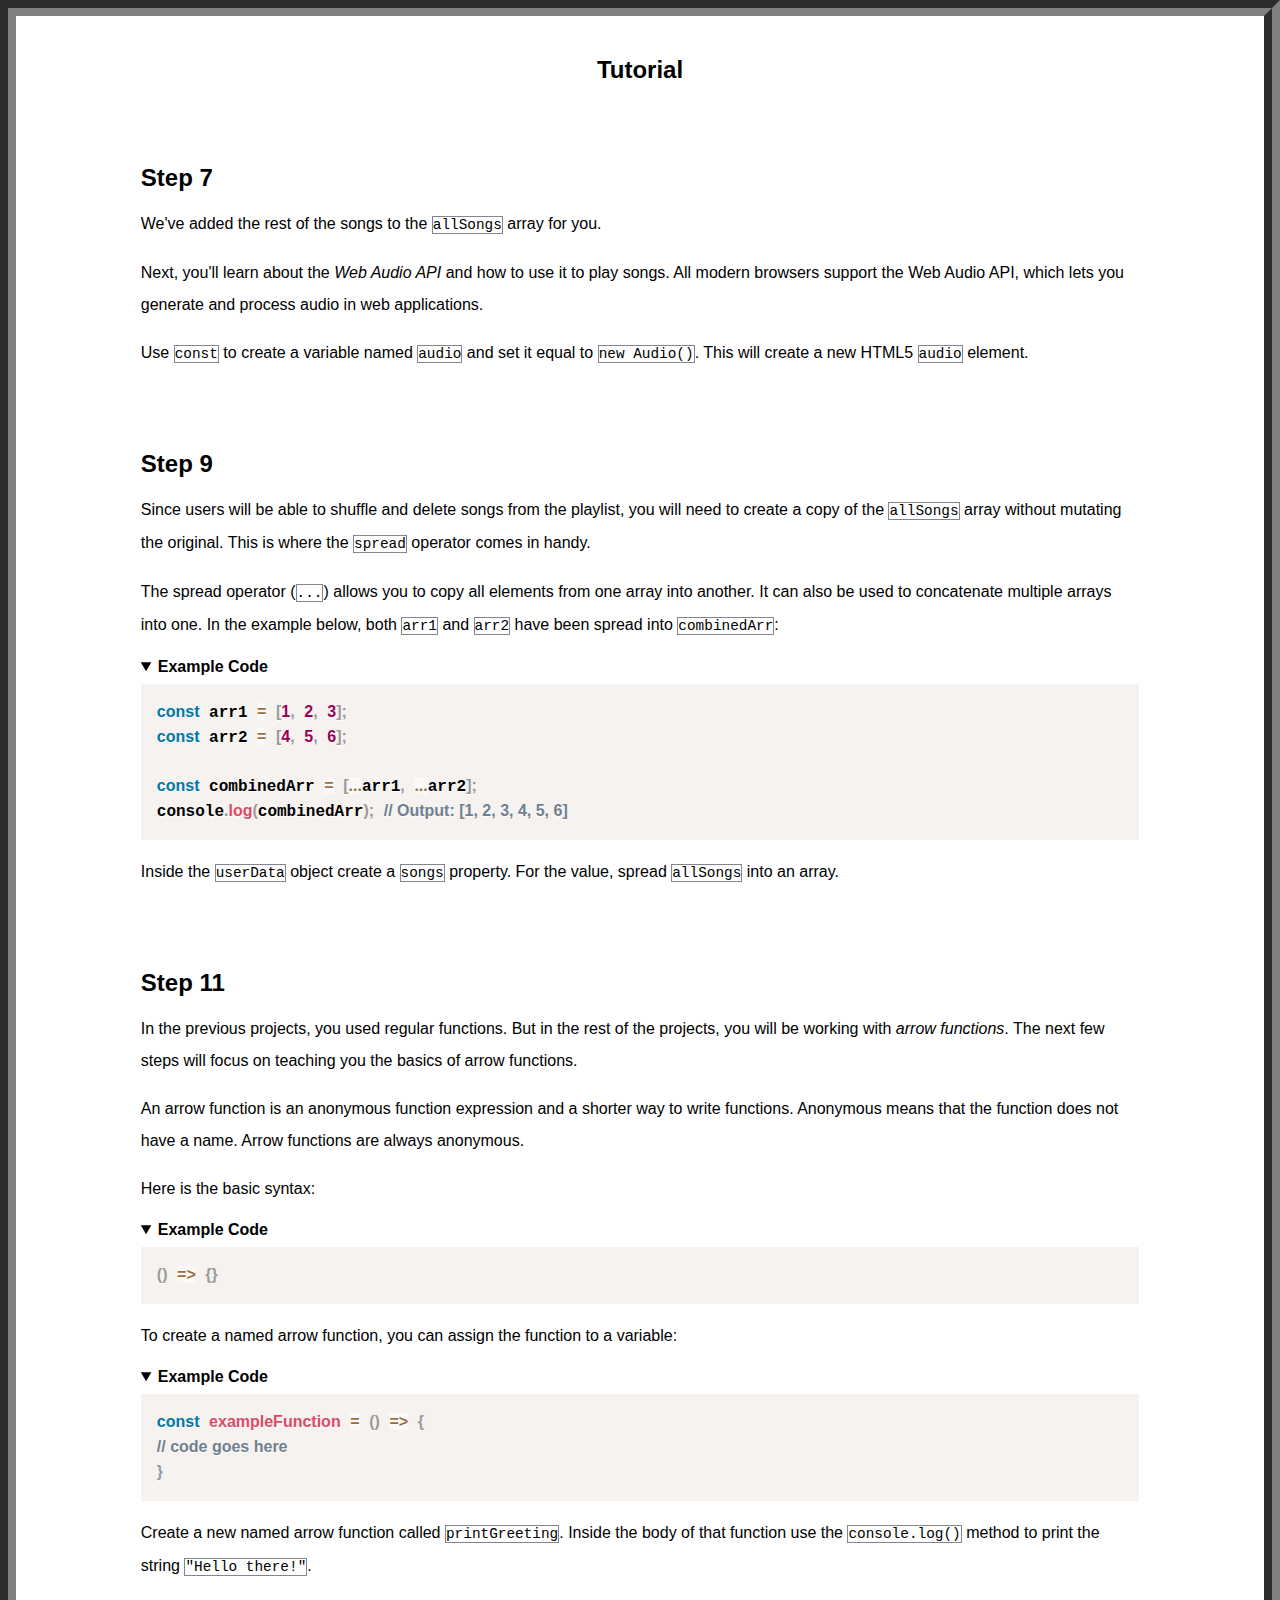
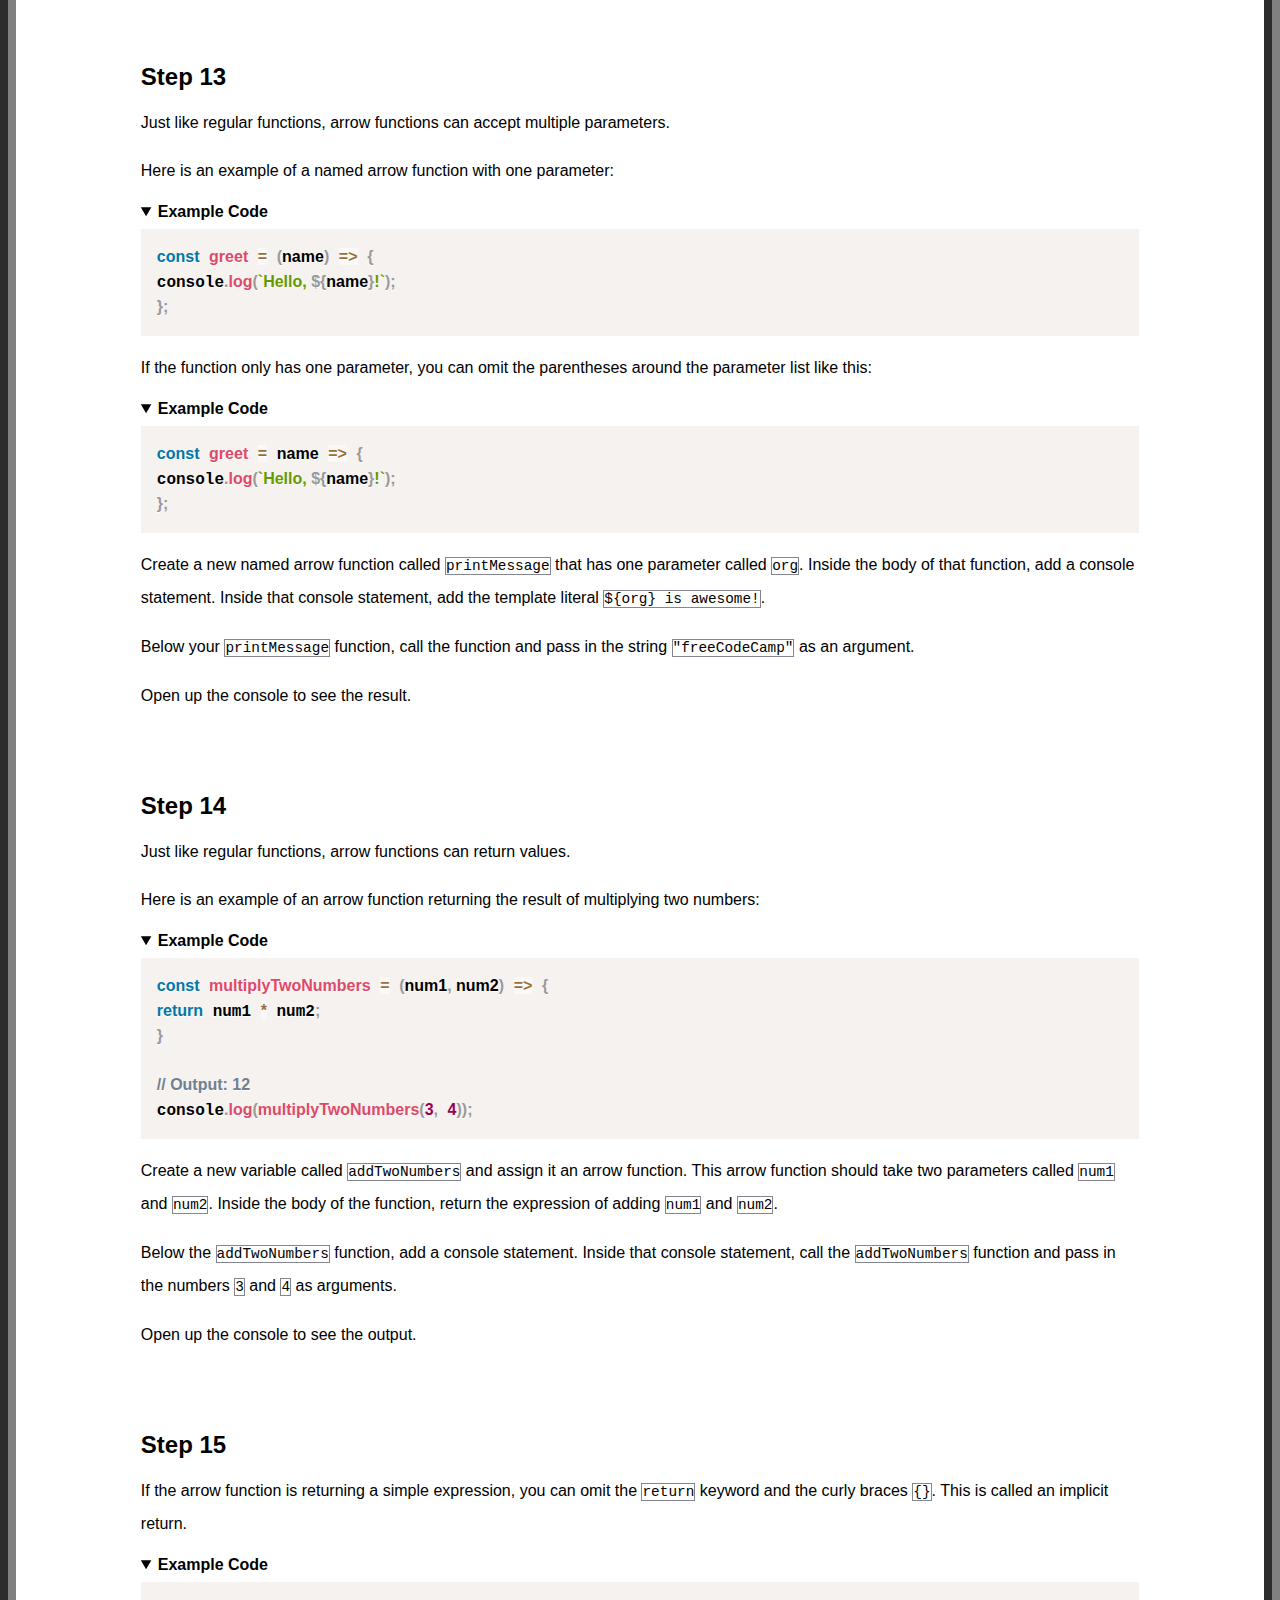
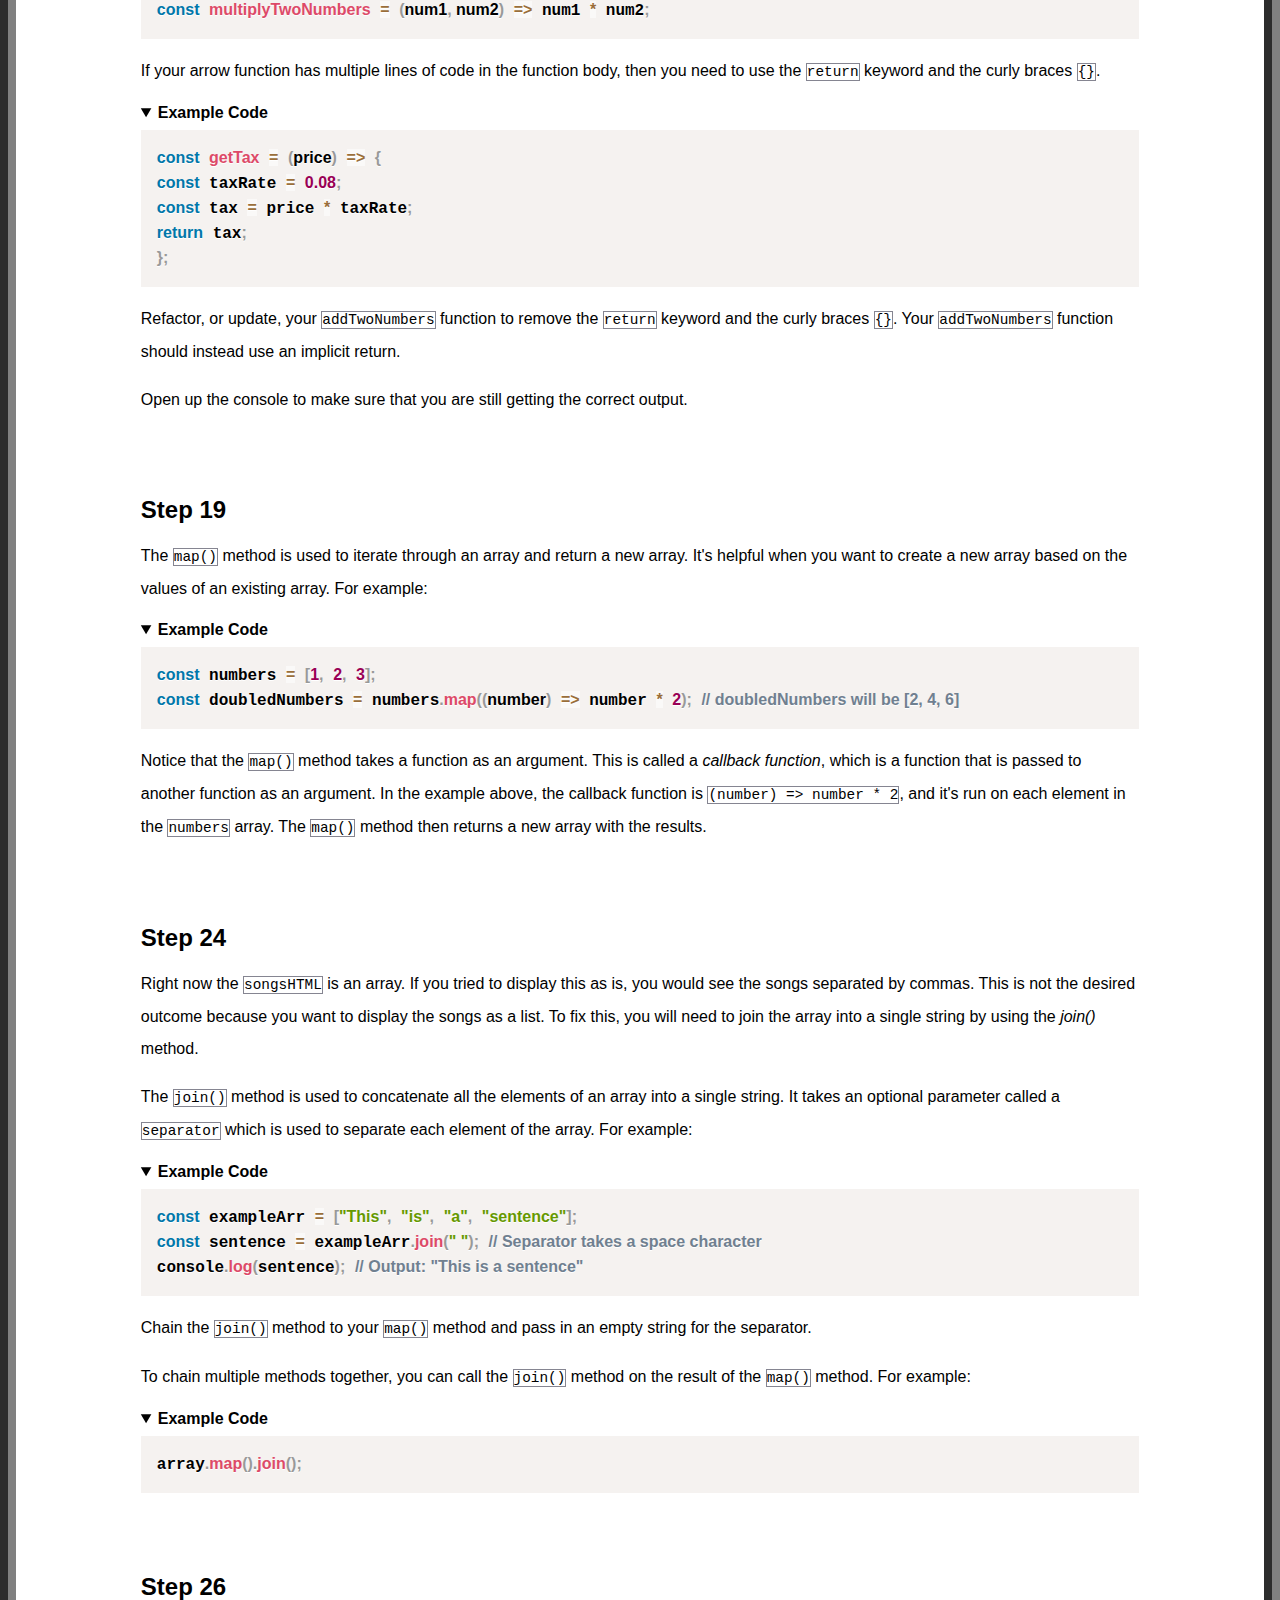
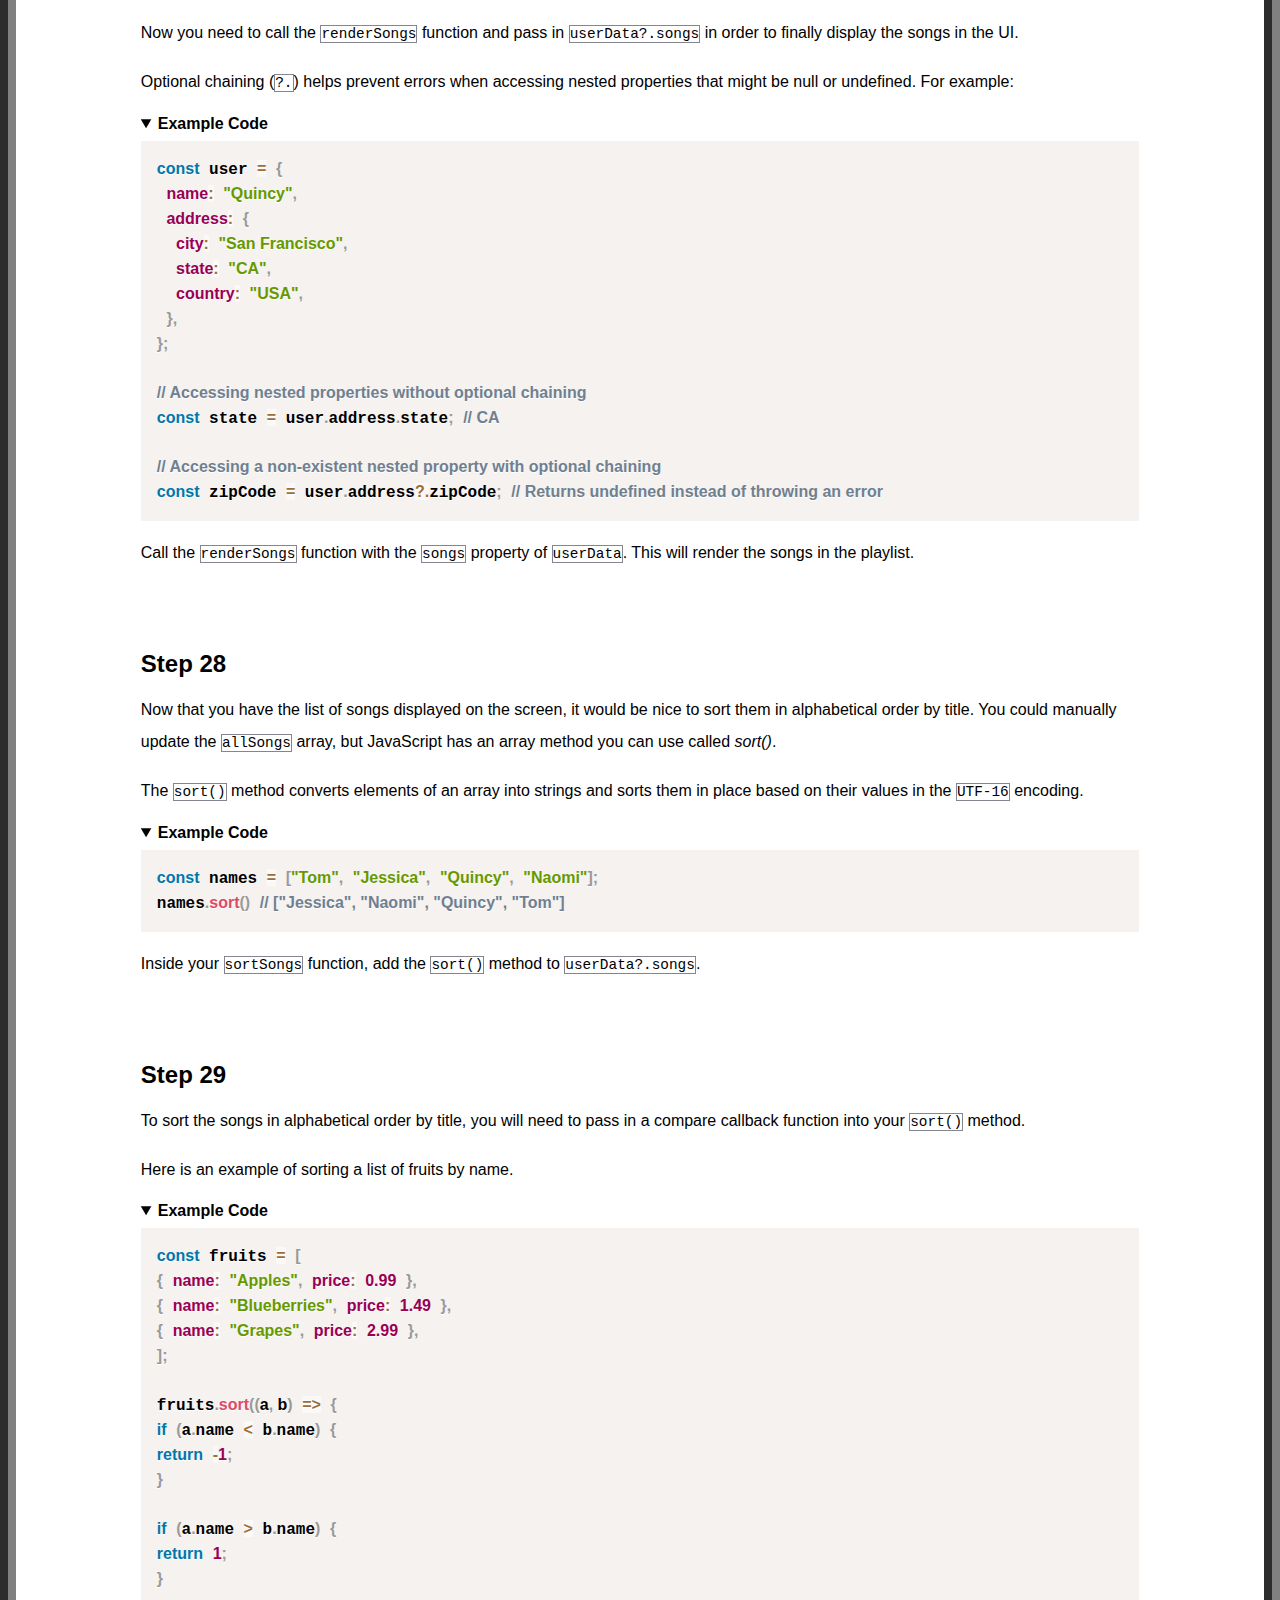
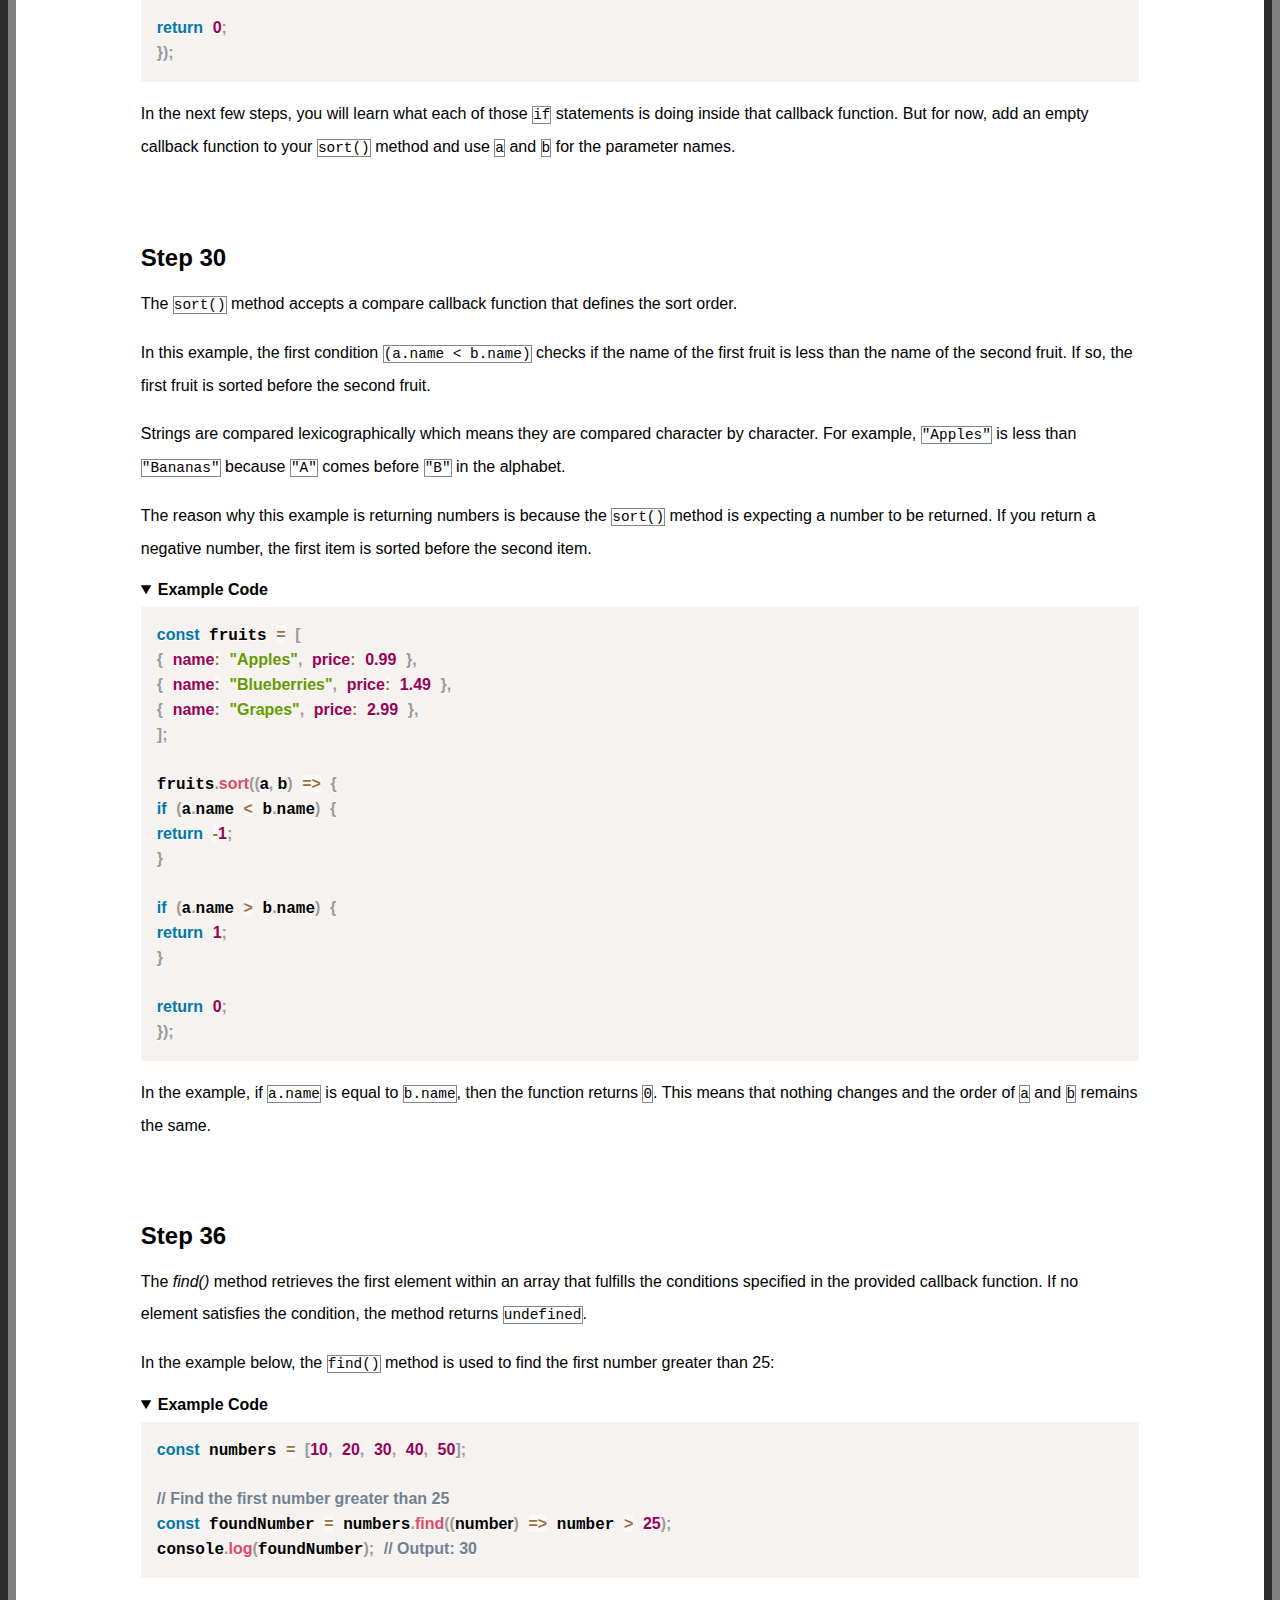
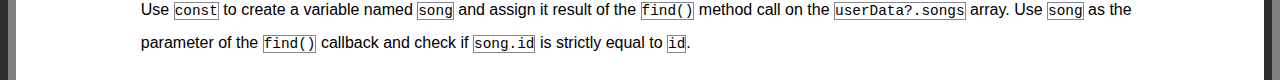
<file: tutorial.html>
<!DOCTYPE html>
<html lang="en">
  <head>
    <meta charset="utf-8">
    <meta name="viewport" content="width=device-width, initial-scale=1.0" />
    <title>Tutorial</title>
    <link rel="stylesheet" href="styles/style-tutorial.css" />
  </head>

  <body>
    <h1 class="main-title">Tutorial</h1>

    <div class="description-container">
      <h1 id="content-start">Step 7</h1>
      <div>
        <section id="description">
          <p>We've added the rest of the songs to the <code>allSongs</code> array for you.</p>
          <p>Next, you'll learn about the <dfn>Web Audio API</dfn> and how to use it to play songs. All modern browsers support the Web Audio API, which lets you generate and process audio in web applications.</p>
          <p>Use <code>const</code> to create a variable named <code>audio</code> and set it equal to <code>new Audio()</code>. This will create a new HTML5 <code>audio</code> element.</p>
        </section>
      </div>
    </div>

    <div class="description-container">
      <h1 id="content-start">Step 9</h1>
      <div>
        <section id="description">
          <p>Since users will be able to shuffle and delete songs from the playlist, you will need to create a copy of the <code>allSongs</code> array without mutating the original. This is where the <code>spread</code> operator comes in handy.</p>
          <p>The spread operator (<code>...</code>) allows you to copy all elements from one array into another. It can also be used to concatenate multiple arrays into one. In the example below, both <code>arr1</code> and <code>arr2</code> have been spread into <code>combinedArr</code>:</p>

          <details class="code-details" open="">
            <summary class="code-details-summary">Example Code</summary>
            <pre class="language-js" tabindex="0" role="region" aria-label="JavaScript code example"><code class="language-js"><span class="token keyword">const</span> arr1 <span class="token operator">=</span> <span class="token punctuation">[</span><span class="token number">1</span><span class="token punctuation">,</span> <span class="token number">2</span><span class="token punctuation">,</span> <span class="token number">3</span><span class="token punctuation">]</span><span class="token punctuation">;</span>
            <span class="token keyword">const</span> arr2 <span class="token operator">=</span> <span class="token punctuation">[</span><span class="token number">4</span><span class="token punctuation">,</span> <span class="token number">5</span><span class="token punctuation">,</span> <span class="token number">6</span><span class="token punctuation">]</span><span class="token punctuation">;</span>
      
            <span class="token keyword">const</span> combinedArr <span class="token operator">=</span> <span class="token punctuation">[</span><span class="token operator">...</span>arr1<span class="token punctuation">,</span> <span class="token operator">...</span>arr2<span class="token punctuation">]</span><span class="token punctuation">;</span>
            console<span class="token punctuation">.</span><span class="token function">log</span><span class="token punctuation">(</span>combinedArr<span class="token punctuation">)</span><span class="token punctuation">;</span> <span class="token comment">// Output: [1, 2, 3, 4, 5, 6]</span></code>
            </pre>
          </details>

          <p>Inside the <code>userData</code> object create a <code>songs</code> property. For the value, spread <code>allSongs</code> into an array.</p>
        </section>
      </div>
    </div>

    <div class="description-container">
      <h1 id="content-start">Step 11</h1>
      <div>
        <section id="description">
          <p>In the previous projects, you used regular functions. But in the rest of the projects, you will be working with <dfn>arrow functions</dfn>. The next few steps will focus on teaching you the basics of arrow functions.</p>
          <p>An arrow function is an anonymous function expression and a shorter way to write functions. Anonymous means that the function does not have a name. Arrow functions are always anonymous.</p>
          <p>Here is the basic syntax:</p>
          
          <details class="code-details" open="">
            <summary class="code-details-summary">Example Code</summary>
            <pre class="language-js" tabindex="0" role="region" aria-label="JavaScript code example"><code class="language-js"><span class="token punctuation">(</span><span class="token punctuation">)</span> <span class="token operator">=&gt;</span> <span class="token punctuation">{</span><span class="token punctuation">}</span></code>
            </pre>
          </details>

          <p>To create a named arrow function, you can assign the function to a variable:</p>
          
          <details class="code-details" open="">
            <summary class="code-details-summary">Example Code</summary>
            <pre class="language-js" tabindex="0" role="region" aria-label="JavaScript code example"><code class="language-js"><span class="token keyword">const</span> <span class="token function-variable function">exampleFunction</span> <span class="token operator">=</span> <span class="token punctuation">(</span><span class="token punctuation">)</span> <span class="token operator">=&gt;</span> <span class="token punctuation">{</span>
            <span class="token comment">// code goes here</span>
            <span class="token punctuation">}</span></code>
            </pre>
          </details>

          <p>Create a new named arrow function called <code>printGreeting</code>. Inside the body of that function use the <code>console.log()</code> method to print the string <code>"Hello there!"</code>.</p>
        </section>
      </div>
    </div>

    <div class="description-container">
      <h1 id="content-start">Step 13</h1>
      <div>
        <section id="description">
          <p>Just like regular functions, arrow functions can accept multiple parameters.</p>
          <p>Here is an example of a named arrow function with one parameter:</p>
          
          <details class="code-details" open="">
            <summary class="code-details-summary">Example Code</summary>
            <pre class="language-js" tabindex="0" role="region" aria-label="JavaScript code example"><code class="language-js"><span class="token keyword">const</span> <span class="token function-variable function">greet</span> <span class="token operator">=</span> <span class="token punctuation">(</span><span class="token parameter">name</span><span class="token punctuation">)</span> <span class="token operator">=&gt;</span> <span class="token punctuation">{</span>
            console<span class="token punctuation">.</span><span class="token function">log</span><span class="token punctuation">(</span><span class="token template-string"><span class="token template-punctuation string">`</span><span class="token string">Hello, </span><span class="token interpolation"><span class="token interpolation-punctuation punctuation">${</span>name<span class="token interpolation-punctuation punctuation">}</span></span><span class="token string">!</span><span class="token template-punctuation string">`</span></span><span class="token punctuation">)</span><span class="token punctuation">;</span>
            <span class="token punctuation">}</span><span class="token punctuation">;</span></code></pre>
          </details>

          <p>If the function only has one parameter, you can omit the parentheses around the parameter list like this:</p>
        
          <details class="code-details" open="">
            <summary class="code-details-summary">Example Code</summary>
            <pre class="language-js" tabindex="0" role="region" aria-label="JavaScript code example"><code class="language-js"><span class="token keyword">const</span> <span class="token function-variable function">greet</span> <span class="token operator">=</span> <span class="token parameter">name</span> <span class="token operator">=&gt;</span> <span class="token punctuation">{</span>
            console<span class="token punctuation">.</span><span class="token function">log</span><span class="token punctuation">(</span><span class="token template-string"><span class="token template-punctuation string">`</span><span class="token string">Hello, </span><span class="token interpolation"><span class="token interpolation-punctuation punctuation">${</span>name<span class="token interpolation-punctuation punctuation">}</span></span><span class="token string">!</span><span class="token template-punctuation string">`</span></span><span class="token punctuation">)</span><span class="token punctuation">;</span>
            <span class="token punctuation">}</span><span class="token punctuation">;</span></code></pre>
          </details>

          <p>Create a new named arrow function called <code>printMessage</code> that has one parameter called <code>org</code>. Inside the body of that function, add a console statement. Inside that console statement, add the template literal <code>${org} is awesome!</code>.</p>
          <p>Below your <code>printMessage</code> function, call the function and pass in the string <code>"freeCodeCamp"</code> as an argument.</p>
          <p>Open up the console to see the result.</p>
        </section>
      </div>
    </div>

    <div class="description-container">
      <h1 id="content-start">Step 14</h1>
      <div>
        <section id="description">
          <p>Just like regular functions, arrow functions can return values.</p>
          <p>Here is an example of an arrow function returning the result of multiplying two numbers:</p>
          
          <details class="code-details" open="">
            <summary class="code-details-summary">Example Code</summary>
            <pre class="language-js" tabindex="0" role="region" aria-label="JavaScript code example"><code class="language-js"><span class="token keyword">const</span> <span class="token function-variable function">multiplyTwoNumbers</span> <span class="token operator">=</span> <span class="token punctuation">(</span><span class="token parameter">num1<span class="token punctuation">,</span> num2</span><span class="token punctuation">)</span> <span class="token operator">=&gt;</span> <span class="token punctuation">{</span>
            <span class="token keyword">return</span> num1 <span class="token operator">*</span> num2<span class="token punctuation">;</span>
            <span class="token punctuation">}</span>
            
            <span class="token comment">// Output: 12</span>
            console<span class="token punctuation">.</span><span class="token function">log</span><span class="token punctuation">(</span><span class="token function">multiplyTwoNumbers</span><span class="token punctuation">(</span><span class="token number">3</span><span class="token punctuation">,</span> <span class="token number">4</span><span class="token punctuation">)</span><span class="token punctuation">)</span><span class="token punctuation">;</span> </code></pre>
          </details>

          <p>Create a new variable called <code>addTwoNumbers</code> and assign it an arrow function. This arrow function should take two parameters called <code>num1</code> and <code>num2</code>. Inside the body of the function, return the expression of adding <code>num1</code> and <code>num2</code>.</p>
          <p>Below the <code>addTwoNumbers</code> function, add a console statement. Inside that console statement, call the <code>addTwoNumbers</code> function and pass in the numbers <code>3</code> and <code>4</code> as arguments.</p>
          <p>Open up the console to see the output.</p>
        </section>
      </div>
    </div>

    <div class="description-container">
      <h1 id="content-start">Step 15</h1>
      <div>
        <section id="description">
          <p>If the arrow function is returning a simple expression, you can omit the <code>return</code> keyword and the curly braces <code>{}</code>. This is called an implicit return.</p>

          <details class="code-details" open="">
            <summary class="code-details-summary">Example Code</summary>
            <pre class="language-js" tabindex="0" role="region" aria-label="JavaScript code example"><code class="language-js"><span class="token keyword">const</span> <span class="token function-variable function">multiplyTwoNumbers</span> <span class="token operator">=</span> <span class="token punctuation">(</span><span class="token parameter">num1<span class="token punctuation">,</span> num2</span><span class="token punctuation">)</span> <span class="token operator">=&gt;</span> num1 <span class="token operator">*</span> num2<span class="token punctuation">;</span></code></pre>
          </details>

          <p>If your arrow function has multiple lines of code in the function body, then you need to use the <code>return</code> keyword and the curly braces <code>{}</code>.</p>
          
          <details class="code-details" open="">
            <summary class="code-details-summary">Example Code</summary>
            <pre class="language-js" tabindex="0" role="region" aria-label="JavaScript code example"><code class="language-js"><span class="token keyword">const</span> <span class="token function-variable function">getTax</span> <span class="token operator">=</span> <span class="token punctuation">(</span><span class="token parameter">price</span><span class="token punctuation">)</span> <span class="token operator">=&gt;</span> <span class="token punctuation">{</span>
            <span class="token keyword">const</span> taxRate <span class="token operator">=</span> <span class="token number">0.08</span><span class="token punctuation">;</span>
            <span class="token keyword">const</span> tax <span class="token operator">=</span> price <span class="token operator">*</span> taxRate<span class="token punctuation">;</span>
            <span class="token keyword">return</span> tax<span class="token punctuation">;</span>
            <span class="token punctuation">}</span><span class="token punctuation">;</span></code></pre>
          </details>

          <p>Refactor, or update, your <code>addTwoNumbers</code> function to remove the <code>return</code> keyword and the curly braces <code>{}</code>. Your <code>addTwoNumbers</code> function should instead use an implicit return.</p>
          <p>Open up the console to make sure that you are still getting the correct output.</p>
        </section>
      </div>
    </div>

    <div class="description-container">
      <h1 id="content-start">Step 19</h1>
      <div>
        <section id="description">
          <p>The <code>map()</code> method is used to iterate through an array and return a new array. It's helpful when you want to create a new array based on the values of an existing array. For example:</p>
          
          <details class="code-details" open="">
            <summary class="code-details-summary">Example Code</summary>
            <pre class="language-js" tabindex="0" role="region" aria-label="JavaScript code example"><code class="language-js"><span class="token keyword">const</span> numbers <span class="token operator">=</span> <span class="token punctuation">[</span><span class="token number">1</span><span class="token punctuation">,</span> <span class="token number">2</span><span class="token punctuation">,</span> <span class="token number">3</span><span class="token punctuation">]</span><span class="token punctuation">;</span>
            <span class="token keyword">const</span> doubledNumbers <span class="token operator">=</span> numbers<span class="token punctuation">.</span><span class="token function">map</span><span class="token punctuation">(</span><span class="token punctuation">(</span><span class="token parameter">number</span><span class="token punctuation">)</span> <span class="token operator">=&gt;</span> number <span class="token operator">*</span> <span class="token number">2</span><span class="token punctuation">)</span><span class="token punctuation">;</span> <span class="token comment">// doubledNumbers will be [2, 4, 6]</span></code></pre>
          </details>

          <p>Notice that the <code>map()</code> method takes a function as an argument. This is called a <dfn>callback function</dfn>, which is a function that is passed to another function as an argument. In the example above, the callback function is <code>(number) =&gt; number * 2</code>, and it's run on each element in the <code>numbers</code> array. The <code>map()</code> method then returns a new array with the results.</p>
        </section>
      </div>
    </div>

    <div class="description-container mathjax-support">
      <h1 id="content-start">Step 24</h1>
      <div>
        <section id="description">
          <p>Right now the <code>songsHTML</code> is an array. If you tried to display this as is, you would see the songs separated by commas. This is not the desired outcome because you want to display the songs as a list. To fix this, you will need to join the array into a single string by using the <dfn>join()</dfn> method.</p>
          <p>The <code>join()</code> method is used to concatenate all the elements of an array into a single string. It takes an optional parameter called a <code>separator</code> which is used to separate each element of the array. For example:</p>
          
          <details class="code-details" open="">
            <summary class="code-details-summary">Example Code</summary>
            <pre class="language-js" tabindex="0" role="region" aria-label="JavaScript code example"><code class="language-js"><span class="token keyword">const</span> exampleArr <span class="token operator">=</span> <span class="token punctuation">[</span><span class="token string">"This"</span><span class="token punctuation">,</span> <span class="token string">"is"</span><span class="token punctuation">,</span> <span class="token string">"a"</span><span class="token punctuation">,</span> <span class="token string">"sentence"</span><span class="token punctuation">]</span><span class="token punctuation">;</span>
            <span class="token keyword">const</span> sentence <span class="token operator">=</span> exampleArr<span class="token punctuation">.</span><span class="token function">join</span><span class="token punctuation">(</span><span class="token string">" "</span><span class="token punctuation">)</span><span class="token punctuation">;</span> <span class="token comment">// Separator takes a space character</span>
            console<span class="token punctuation">.</span><span class="token function">log</span><span class="token punctuation">(</span>sentence<span class="token punctuation">)</span><span class="token punctuation">;</span> <span class="token comment">// Output: "This is a sentence"</span></code></pre>
          </details>

          <p>Chain the <code>join()</code> method to your <code>map()</code> method and pass in an empty string for the separator.</p>
          <p>To chain multiple methods together, you can call the <code>join()</code> method on the result of the <code>map()</code> method. For example:</p>

          <details class="code-details" open="">
            <summary class="code-details-summary">Example Code</summary>
            <pre class="language-js" tabindex="0" role="region" aria-label="JavaScript code example"><code class="language-js">array<span class="token punctuation">.</span><span class="token function">map</span><span class="token punctuation">(</span><span class="token punctuation">)</span><span class="token punctuation">.</span><span class="token function">join</span><span class="token punctuation">(</span><span class="token punctuation">)</span><span class="token punctuation">;</span></code></pre>
          </details>
        </section>
      </div>
    </div>

    <div class="description-container mathjax-support">
      <h1 id="content-start">Step 26</h1>
      <div>
        <section id="description">
          <p>Now you need to call the <code>renderSongs</code> function and pass in <code>userData?.songs</code> in order to finally display the songs in the UI.</p>
          <p>Optional chaining (<code>?.</code>) helps prevent errors when accessing nested properties that might be null or undefined. For example:</p>
          
          <details class="code-details" open="">
            <summary class="code-details-summary">Example Code</summary>
            <pre class="language-js" tabindex="0" role="region" aria-label="JavaScript code example"><code class="language-js"><span class="token keyword">const</span> user <span class="token operator">=</span> <span class="token punctuation">{</span>
            &nbsp;<span class="token literal-property property">name</span><span class="token operator">:</span> <span class="token string">"Quincy"</span><span class="token punctuation">,</span>
            &nbsp;<span class="token literal-property property">address</span><span class="token operator">:</span> <span class="token punctuation">{</span>
            &nbsp;&nbsp;<span class="token literal-property property">city</span><span class="token operator">:</span> <span class="token string">"San Francisco"</span><span class="token punctuation">,</span>
            &nbsp;&nbsp;<span class="token literal-property property">state</span><span class="token operator">:</span> <span class="token string">"CA"</span><span class="token punctuation">,</span>
            &nbsp;&nbsp;<span class="token literal-property property">country</span><span class="token operator">:</span> <span class="token string">"USA"</span><span class="token punctuation">,</span>
            &nbsp;<span class="token punctuation">}</span><span class="token punctuation">,</span>
            <span class="token punctuation">}</span><span class="token punctuation">;</span>
      
            <span class="token comment">// Accessing nested properties without optional chaining</span>
            <span class="token keyword">const</span> state <span class="token operator">=</span> user<span class="token punctuation">.</span>address<span class="token punctuation">.</span>state<span class="token punctuation">;</span> <span class="token comment">// CA</span>
      
            <span class="token comment">// Accessing a non-existent nested property with optional chaining</span>
            <span class="token keyword">const</span> zipCode <span class="token operator">=</span> user<span class="token punctuation">.</span>address<span class="token operator">?.</span>zipCode<span class="token punctuation">;</span> <span class="token comment">// Returns undefined instead of throwing an error</span></code></pre>
          </details>

          <p>Call the <code>renderSongs</code> function with the <code>songs</code> property of <code>userData</code>. This will render the songs in the playlist.</p>
        </section>
      </div>
    </div>

    <div class="description-container mathjax-support">
      <h1 id="content-start">Step 28</h1>
      <div>
        <section id="description">
          <p>Now that you have the list of songs displayed on the screen, it would be nice to sort them in alphabetical order by title. You could manually update the <code>allSongs</code> array, but JavaScript has an array method you can use called <dfn>sort()</dfn>.</p>
          <p>The <code>sort()</code> method converts elements of an array into strings and sorts them in place based on their values in the <code>UTF-16</code> encoding.</p>
          
          <details class="code-details" open="">
            <summary class="code-details-summary">Example Code</summary>
            <pre class="language-js" tabindex="0" role="region" aria-label="JavaScript code example"><code class="language-js"><span class="token keyword">const</span> names <span class="token operator">=</span> <span class="token punctuation">[</span><span class="token string">"Tom"</span><span class="token punctuation">,</span> <span class="token string">"Jessica"</span><span class="token punctuation">,</span> <span class="token string">"Quincy"</span><span class="token punctuation">,</span> <span class="token string">"Naomi"</span><span class="token punctuation">]</span><span class="token punctuation">;</span>
            names<span class="token punctuation">.</span><span class="token function">sort</span><span class="token punctuation">(</span><span class="token punctuation">)</span> <span class="token comment">// ["Jessica", "Naomi", "Quincy", "Tom"]</span></code></pre>
          </details>
          
          <p>Inside your <code>sortSongs</code> function, add the <code>sort()</code> method to <code>userData?.songs</code>.</p>
        </section>
      </div>
    </div>

    <div class="description-container mathjax-support">
      <h1 id="content-start">Step 29</h1>
      <div>
        <section id="description">
          <p>To sort the songs in alphabetical order by title, you will need to pass in a compare callback function into your <code>sort()</code> method.</p>
          <p>Here is an example of sorting a list of fruits by name.</p>

          <details class="code-details" open="">
            <summary class="code-details-summary">Example Code</summary>
            <pre class="language-js" tabindex="0" role="region" aria-label="JavaScript code example"><code class="language-js"><span class="token keyword">const</span> fruits <span class="token operator">=</span> <span class="token punctuation">[</span>
            <span class="token punctuation">{</span> <span class="token literal-property property">name</span><span class="token operator">:</span> <span class="token string">"Apples"</span><span class="token punctuation">,</span> <span class="token literal-property property">price</span><span class="token operator">:</span> <span class="token number">0.99</span> <span class="token punctuation">}</span><span class="token punctuation">,</span>
            <span class="token punctuation">{</span> <span class="token literal-property property">name</span><span class="token operator">:</span> <span class="token string">"Blueberries"</span><span class="token punctuation">,</span> <span class="token literal-property property">price</span><span class="token operator">:</span> <span class="token number">1.49</span> <span class="token punctuation">}</span><span class="token punctuation">,</span>
            <span class="token punctuation">{</span> <span class="token literal-property property">name</span><span class="token operator">:</span> <span class="token string">"Grapes"</span><span class="token punctuation">,</span> <span class="token literal-property property">price</span><span class="token operator">:</span> <span class="token number">2.99</span> <span class="token punctuation">}</span><span class="token punctuation">,</span>
            <span class="token punctuation">]</span><span class="token punctuation">;</span>
      
            fruits<span class="token punctuation">.</span><span class="token function">sort</span><span class="token punctuation">(</span><span class="token punctuation">(</span><span class="token parameter">a<span class="token punctuation">,</span> b</span><span class="token punctuation">)</span> <span class="token operator">=&gt;</span> <span class="token punctuation">{</span>
            <span class="token keyword">if</span> <span class="token punctuation">(</span>a<span class="token punctuation">.</span>name <span class="token operator">&lt;</span> b<span class="token punctuation">.</span>name<span class="token punctuation">)</span> <span class="token punctuation">{</span>
            <span class="token keyword">return</span> <span class="token operator">-</span><span class="token number">1</span><span class="token punctuation">;</span>
            <span class="token punctuation">}</span>
      
            <span class="token keyword">if</span> <span class="token punctuation">(</span>a<span class="token punctuation">.</span>name <span class="token operator">&gt;</span> b<span class="token punctuation">.</span>name<span class="token punctuation">)</span> <span class="token punctuation">{</span>
            <span class="token keyword">return</span> <span class="token number">1</span><span class="token punctuation">;</span>
            <span class="token punctuation">}</span>
      
            <span class="token keyword">return</span> <span class="token number">0</span><span class="token punctuation">;</span>
            <span class="token punctuation">}</span><span class="token punctuation">)</span><span class="token punctuation">;</span></code></pre>
          </details>
          <p>In the next few steps, you will learn what each of those <code>if</code> statements is doing inside that callback function. But for now, add an empty callback function to your <code>sort()</code> method and use <code>a</code> and <code>b</code> for the parameter names.</p>
        </section>
      </div>
    </div>

    <div class="description-container mathjax-support">
      <h1 id="content-start">Step 30</h1>
      <div>
        <section id="description">
          <p>The <code>sort()</code> method accepts a compare callback function that defines the sort order.</p>
          <p>In this example, the first condition <code>(a.name &lt; b.name)</code> checks if the name of the first fruit is less than the name of the second fruit. If so, the first fruit is sorted before the second fruit.</p>
          <p>Strings are compared lexicographically which means they are compared character by character. For example, <code>"Apples"</code> is less than <code>"Bananas"</code> because <code>"A"</code> comes before <code>"B"</code> in the alphabet.</p>
          <p>The reason why this example is returning numbers is because the <code>sort()</code> method is expecting a number to be returned. If you return a negative number, the first item is sorted before the second item.</p>
          
          <details class="code-details" open="">
            <summary class="code-details-summary">Example Code</summary>
            <pre class="language-js" tabindex="0" role="region" aria-label="JavaScript code example"><code class="language-js"><span class="token keyword">const</span> fruits <span class="token operator">=</span> <span class="token punctuation">[</span>
            <span class="token punctuation">{</span> <span class="token literal-property property">name</span><span class="token operator">:</span> <span class="token string">"Apples"</span><span class="token punctuation">,</span> <span class="token literal-property property">price</span><span class="token operator">:</span> <span class="token number">0.99</span> <span class="token punctuation">}</span><span class="token punctuation">,</span>
            <span class="token punctuation">{</span> <span class="token literal-property property">name</span><span class="token operator">:</span> <span class="token string">"Blueberries"</span><span class="token punctuation">,</span> <span class="token literal-property property">price</span><span class="token operator">:</span> <span class="token number">1.49</span> <span class="token punctuation">}</span><span class="token punctuation">,</span>
            <span class="token punctuation">{</span> <span class="token literal-property property">name</span><span class="token operator">:</span> <span class="token string">"Grapes"</span><span class="token punctuation">,</span> <span class="token literal-property property">price</span><span class="token operator">:</span> <span class="token number">2.99</span> <span class="token punctuation">}</span><span class="token punctuation">,</span>
            <span class="token punctuation">]</span><span class="token punctuation">;</span>
      
            fruits<span class="token punctuation">.</span><span class="token function">sort</span><span class="token punctuation">(</span><span class="token punctuation">(</span><span class="token parameter">a<span class="token punctuation">,</span> b</span><span class="token punctuation">)</span> <span class="token operator">=&gt;</span> <span class="token punctuation">{</span>
            <span class="token keyword">if</span> <span class="token punctuation">(</span>a<span class="token punctuation">.</span>name <span class="token operator">&lt;</span> b<span class="token punctuation">.</span>name<span class="token punctuation">)</span> <span class="token punctuation">{</span>
            <span class="token keyword">return</span> <span class="token operator">-</span><span class="token number">1</span><span class="token punctuation">;</span>
            <span class="token punctuation">}</span>
      
            <span class="token keyword">if</span> <span class="token punctuation">(</span>a<span class="token punctuation">.</span>name <span class="token operator">&gt;</span> b<span class="token punctuation">.</span>name<span class="token punctuation">)</span> <span class="token punctuation">{</span>
            <span class="token keyword">return</span> <span class="token number">1</span><span class="token punctuation">;</span>
            <span class="token punctuation">}</span>
      
            <span class="token keyword">return</span> <span class="token number">0</span><span class="token punctuation">;</span>
            <span class="token punctuation">}</span><span class="token punctuation">)</span><span class="token punctuation">;</span></code></pre>
          </details>

          <p>In the example, if <code>a.name</code> is equal to <code>b.name</code>, then the function returns <code>0</code>. This means that nothing changes and the order of <code>a</code> and <code>b</code> remains the same.</p>
        </section>
      </div>
    </div>

    <div class="description-container mathjax-support">
      <h1 id="content-start">Step 36</h1>
      <div>
        <section id="description">
          <p>The <dfn>find()</dfn> method retrieves the first element within an array that fulfills the conditions specified in the provided callback function. If no element satisfies the condition, the method returns <code>undefined</code>.</p>
          <p>In the example below, the <code>find()</code> method is used to find the first number greater than 25:</p>
          
          <details class="code-details" open="">
            <summary class="code-details-summary">Example Code</summary>
            <pre class="language-js" tabindex="0" role="region" aria-label="JavaScript code example"><code class="language-js"><span class="token keyword">const</span> numbers <span class="token operator">=</span> <span class="token punctuation">[</span><span class="token number">10</span><span class="token punctuation">,</span> <span class="token number">20</span><span class="token punctuation">,</span> <span class="token number">30</span><span class="token punctuation">,</span> <span class="token number">40</span><span class="token punctuation">,</span> <span class="token number">50</span><span class="token punctuation">]</span><span class="token punctuation">;</span>
      
            <span class="token comment">// Find the first number greater than 25</span>
            <span class="token keyword">const</span> foundNumber <span class="token operator">=</span> numbers<span class="token punctuation">.</span><span class="token function">find</span><span class="token punctuation">(</span><span class="token punctuation">(</span><span class="token parameter">number</span><span class="token punctuation">)</span> <span class="token operator">=&gt;</span> number <span class="token operator">&gt;</span> <span class="token number">25</span><span class="token punctuation">)</span><span class="token punctuation">;</span>
            console<span class="token punctuation">.</span><span class="token function">log</span><span class="token punctuation">(</span>foundNumber<span class="token punctuation">)</span><span class="token punctuation">;</span> <span class="token comment">// Output: 30</span></code></pre>
          </details>

          <p>Use <code>const</code> to create a variable named <code>song</code> and assign it result of the <code>find()</code> method call on the <code>userData?.songs</code> array. Use <code>song</code> as the parameter of the <code>find()</code> callback and check if <code>song.id</code> is strictly equal to <code>id</code>.</p>
          <p>This will iterate through the <code>userData?.songs</code> array, searching for a song that corresponds to the <code>id</code> passed into the <code>playSong</code> function.</p>
        </section>
      </div>
    </div>
  </body>
</html>
</file>
<file: styles/style-tutorial.css>
@charset "utf-8";

:root{
  --theme-color: #0a0a23;
  --yellow-gold: #ffbf00;
  --gray-00: #fff;
  --gray-05: #f5f6f7;
  --gray-10: #dfdfe2;
  --gray-15: #d0d0d5;
  --gray-45: #858591;
  --gray-75: #3b3b4f;
  --gray-80: #2a2a40;
  --gray-85: #1b1b32;
  --gray-90: #0a0a23;
  --purple-light: #dbb8ff;
  --purple-dark: #5a01a7;
  --yellow-light: #ffc300;
  --yellow-dark: #4d3800;
  --blue-light: #99c9ff;
  --blue-light-translucent: rgba(153,201,255,.3);
  --blue-dark: #002ead;
  --blue-dark-translucent: rgba(0,46,173,.3);
  --green-light: #acd157;
  --blue-mid: #198eee;
  --purple-mid: #9400d3;
  --green-dark: #00471b;
  --red-light: #ffadad;
  --red-dark: #850000;
  --love-light: #f8577c;
  --love-dark: #f82153;
  --editor-background-light: #fffffe;
  --editor-background-dark: #2a2b40;
  --focus-outline-color: var(--blue-mid);
  --font-family-sans-serif: "Lato", sans-serif;
  --font-family-monospace: "Hack-ZeroSlash", monospace;
  --header-element-size: 28px;
  --header-sub-element-size: 45px;
  --header-height: 38px;
  --breadcrumbs-height: 44px;
  --z-index-site-header: 200;
}

.dark-palette {
  --primary-color: var(--gray-00);
  --secondary-color: var(--gray-05);
  --tertiary-color: var(--gray-10);
  --quaternary-color: var(--gray-15);
  --quaternary-background: var(--gray-75);
  --tertiary-background: var(--gray-80);
  --secondary-background: var(--gray-85);
  --primary-background: var(--gray-90);
  --highlight-color: var(--blue-light);
  --highlight-background: var(--blue-dark);
  --selection-color: var(--blue-light-translucent);
  --success-color: var(--green-light);
  --success-background: var(--green-dark);
  --danger-color: var(--red-light);
  --danger-background: var(--red-dark);
  --love-color: var(--love-light);
  --editor-background: var(--editor-background-dark);
}

.light-palette {
  --primary-color: var(--gray-90);
  --secondary-color: var(--gray-85);
  --tertiary-color: var(--gray-80);
  --quaternary-color: var(--gray-75);
  --quaternary-background: var(--gray-15);
  --tertiary-background: var(--gray-10);
  --secondary-background: var(--gray-05);
  --primary-background: var(--gray-00);
  --highlight-color: var(--blue-dark);
  --highlight-background: var(--blue-light);
  --selection-color: var(--blue-dark-translucent);
  --success-color: var(--green-dark);
  --success-background: var(--green-light);
  --danger-color: var(--red-dark);
  --danger-background: var(--red-light);
  --love-color: var(--love-dark);
  --editor-background: var(--editor-background-light);
}

*{
  box-sizing: border-box;
  font-family: 'Segoe UI', Tahoma, Geneva, Verdana, sans-serif;
}

body {
  border: 16px groove gray;
  margin: 0;
  width: 100%;
}

h1 {
  font-size: 1.5rem;
}

h2 {
  font-size: 1.25rem;
}

h1,
h2 {
  color: var(--secondary-color);
  font-weight: 700;
  margin: .6rem 0;
}

p {
  line-height: 2rem;
}

b,
strong {
  font-weight: 700;
}

strong {
  color: var(--secondary-color);
}

.main-title {
  margin: 40px auto 0;
  text-align: center;
}

.description-container {
  margin: 80px auto;
  width: 80%;
}

code {
  background-color: var(--tertiary-background);
  border-radius: 0;
  color: var(--tertiary-color);
  font-family: var(--font-family-monospace);
  font-size: 90%;
  overflow-wrap: anywhere;
}

.code-details {
  font-weight: 700;
  margin-bottom: .6rem;
}

.code-details-summary {
  cursor: pointer;
  display: list-item;
}

code[class*=language-],
pre[class*=language-] {
  background: none;
  color: #000;
  font-family: Consolas, Monaco, Andale Mono, Ubuntu Mono, monospace;
  font-size: 1em;
  hyphens: none;
  line-height: 1.5;
  tab-size: 4;
  text-align: left;
  text-shadow: 0 1px #fff;
  /* white-space: pre; */
  white-space: pre-line;
  word-break: normal;
  word-spacing: normal;
  word-wrap: normal;
  -moz-hyphens: none;
  -moz-tab-size: 4;
  -ms-hyphens: none;
  -o-tab-size: 4;
  -webkit-hyphens: none;
}

code[class*=language-] ::-moz-selection,
code[class*=language-]::-moz-selection,
pre[class*=language-] ::-moz-selection,
pre[class*=language-]::-moz-selection {
  background: #b3d4fc;
  text-shadow: none;
}

code[class*=language-] ::selection,
code[class*=language-]::selection,
pre[class*=language-] ::selection,
pre[class*=language-]::selection {
  background: #b3d4fc;
  text-shadow: none;
}

pre[class*=language-] {
  margin: .5em 0;
  overflow: auto;
  padding: 1em;
}

:not(pre)>code {
  border: 1px solid var(--gray-45);
}

:not(pre)>code[class*=language-],
pre[class*=language-] {
  background: #f5f2f0;
}

:not(pre)>code[class*=language-] {
  border-radius: .3em;
  padding: .1em;
  white-space: normal;
}

.token.cdata,
.token.comment,
.token.doctype,
.token.prolog {
  color: #708090;
}

.token.punctuation {
  color: #999;
}

.token.namespace {
  opacity: .7;
}

.token.boolean,
.token.constant,
.token.deleted,
.token.number,
.token.property,
.token.symbol,
.token.tag {
  color: #905;
}

.token.attr-name,
.token.builtin,
.token.char,
.token.inserted,
.token.selector,
.token.string {
  color: #690;
}

.language-css .token.string,
.style .token.string,
.token.entity,
.token.operator,
.token.url {
  background: hsla(0,0%,100%,.5);
  color: #9a6e3a;
}

.token.atrule,
.token.attr-value,
.token.keyword {
  color: #07a;
}

.token.class-name,
.token.function {
  color: #dd4a68;
}

.token.important,
.token.regex,
.token.variable {
  color: #e90;
}

.token.bold,
.token.important {
  font-weight: 700;
}

.token.italic {
  font-style: italic;
}

.token.entity {
  cursor: help;
}

.token.erro {
  text-decoration-line: underline;
  text-decoration-color: var(--red-dark);
  text-decoration-style: wavy;
}
</file>
